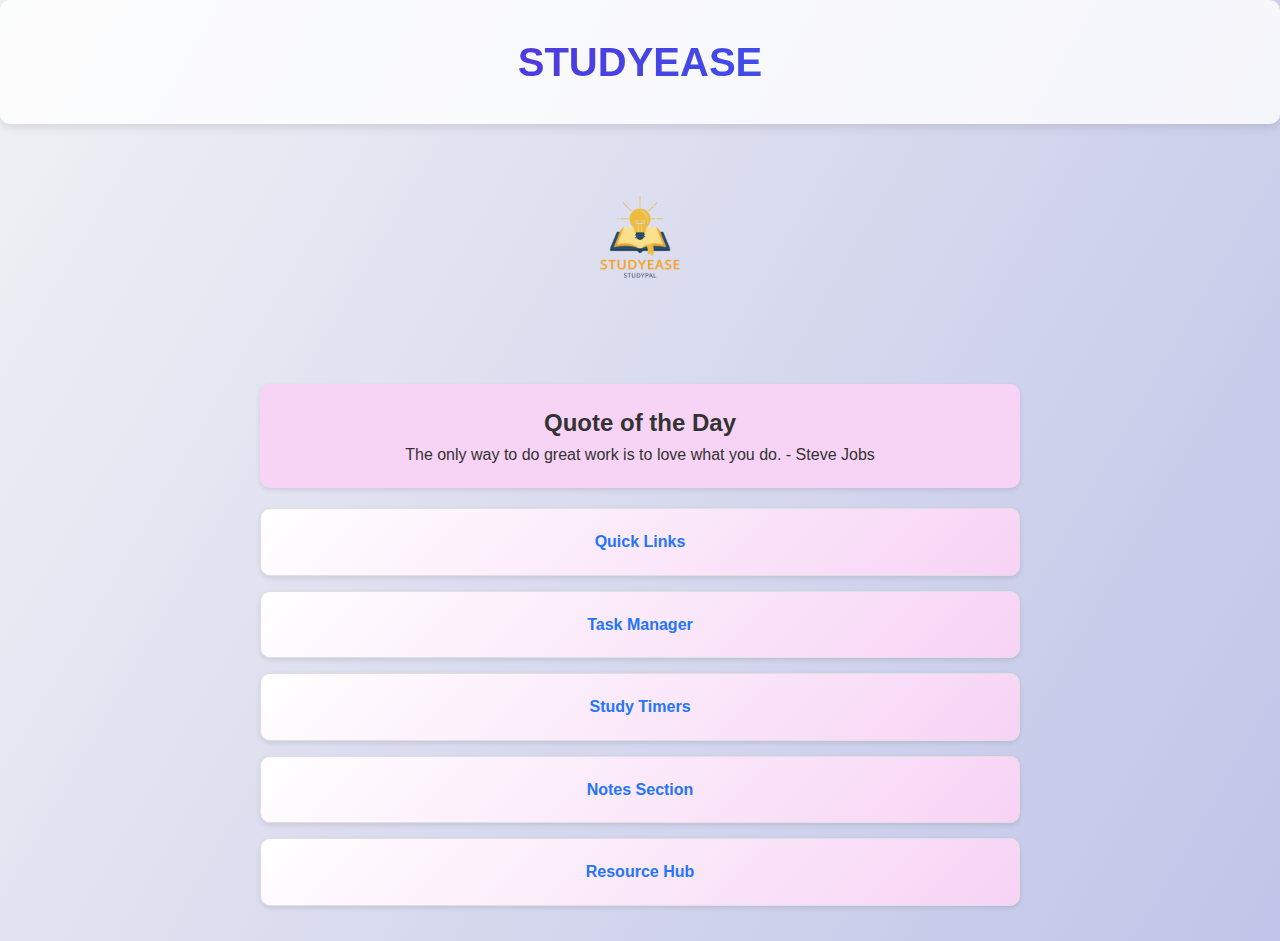
<file: index.html>
<!DOCTYPE html>
<html lang="en">

<head>
    <meta charset="UTF-8">
    <meta name="viewport" content="width=device-width, initial-scale=1.0">
    <link rel="stylesheet" href="index.css">
    <title>STUDYEASE</title>
</head>

<body>
    <header>
        <h1>STUDYEASE</h1>
    </header>
    <img src="logo.png" alt="Logo" class="logo">
    <main class="container">
        <div class="quote-box">
            <h2>Quote of the Day</h2>
            <p id="quote"></p> <!-- This is where the quote will be displayed -->
        </div>
        <div class="box box1">
            <a href="quick-links.html">Quick Links</a>
        </div>
        <div class="box box2">
            <a href="prioritization.html">Task Manager</a>
        </div>
        <div class="box box3">
            <a href="timer.html">Study Timers</a>
        </div>
        <div class="box box4">
            <a href="categorization.html">Notes Section</a>
        </div>
        <div class="box box5">
            <a href="document-storage.html">Resource Hub</a>
        </div>
    </main>
    <script src="quotes.js"></script> <!-- Link to the JavaScript file -->
</body>

</html>
</file>
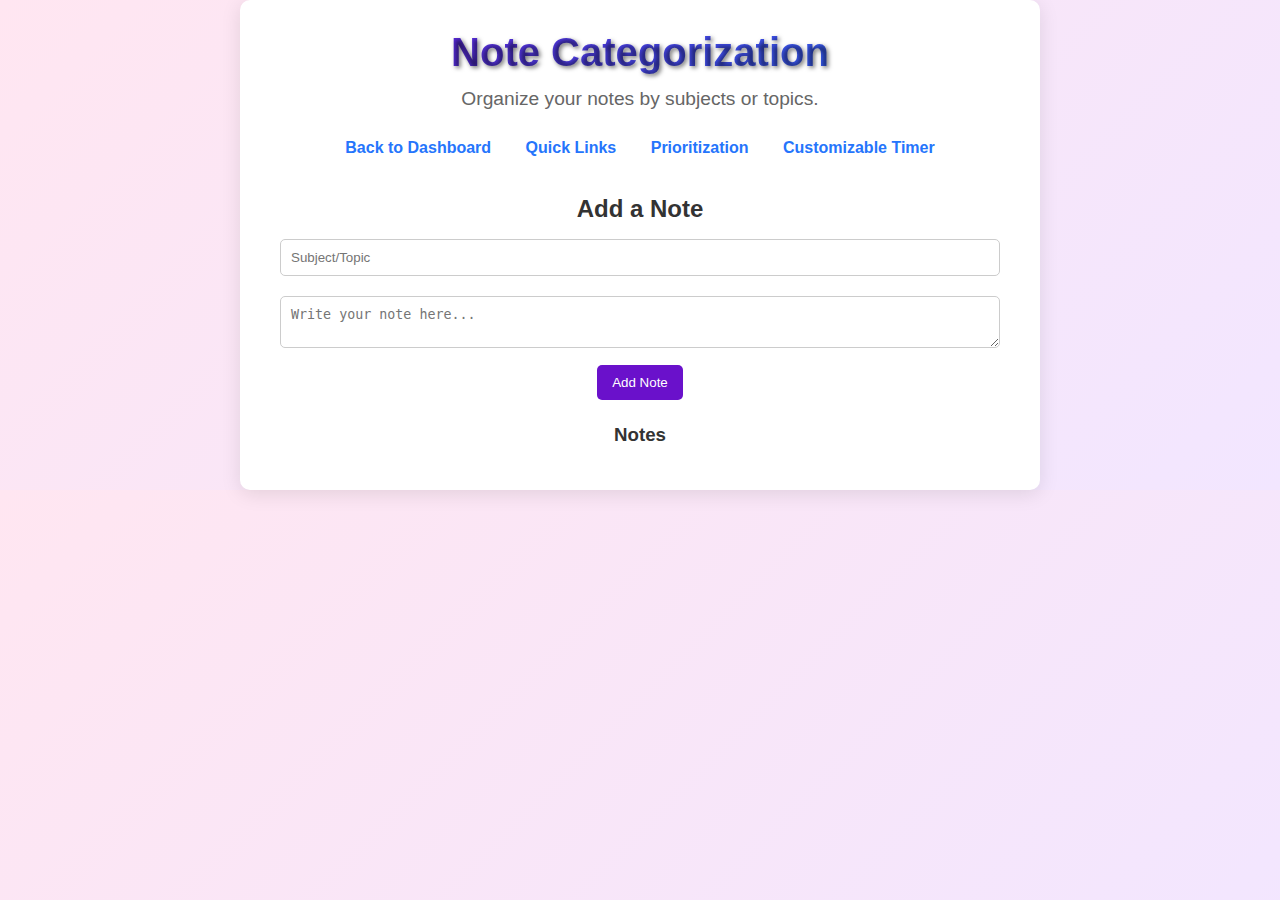
<file: categorization.html>
<!DOCTYPE html>
<html lang="en">
<head>
    <meta charset="UTF-8">
    <meta name="viewport" content="width=device-width, initial-scale=1.0">
    <title>Note Categorization</title>
    <link rel="stylesheet" href="categorization.css">
</head>
<body>
    <div class="container">
        <header>
            <h1>Note Categorization</h1>
            <p>Organize your notes by subjects or topics.</p>
            <nav>
                <a href="index.html">Back to Dashboard</a>
                <a href="quick-links.html">Quick Links</a>
                <a href="prioritization.html">Prioritization</a>
                <a href="timer.html">Customizable Timer</a>
            </nav>
        </header>
        <main>
            <section class="note-categorization">
                <h2>Add a Note</h2>
                <input type="text" id="subject-input" placeholder="Subject/Topic" />
                <textarea id="note-input" placeholder="Write your note here..."></textarea>
                <button id="add-note">Add Note</button>
                <h3>Notes</h3>
                <ul id="note-list"></ul>
            </section>
        </main>
    </div>
    <script src="categorization.js"></script>
</body>
</html>
</file>
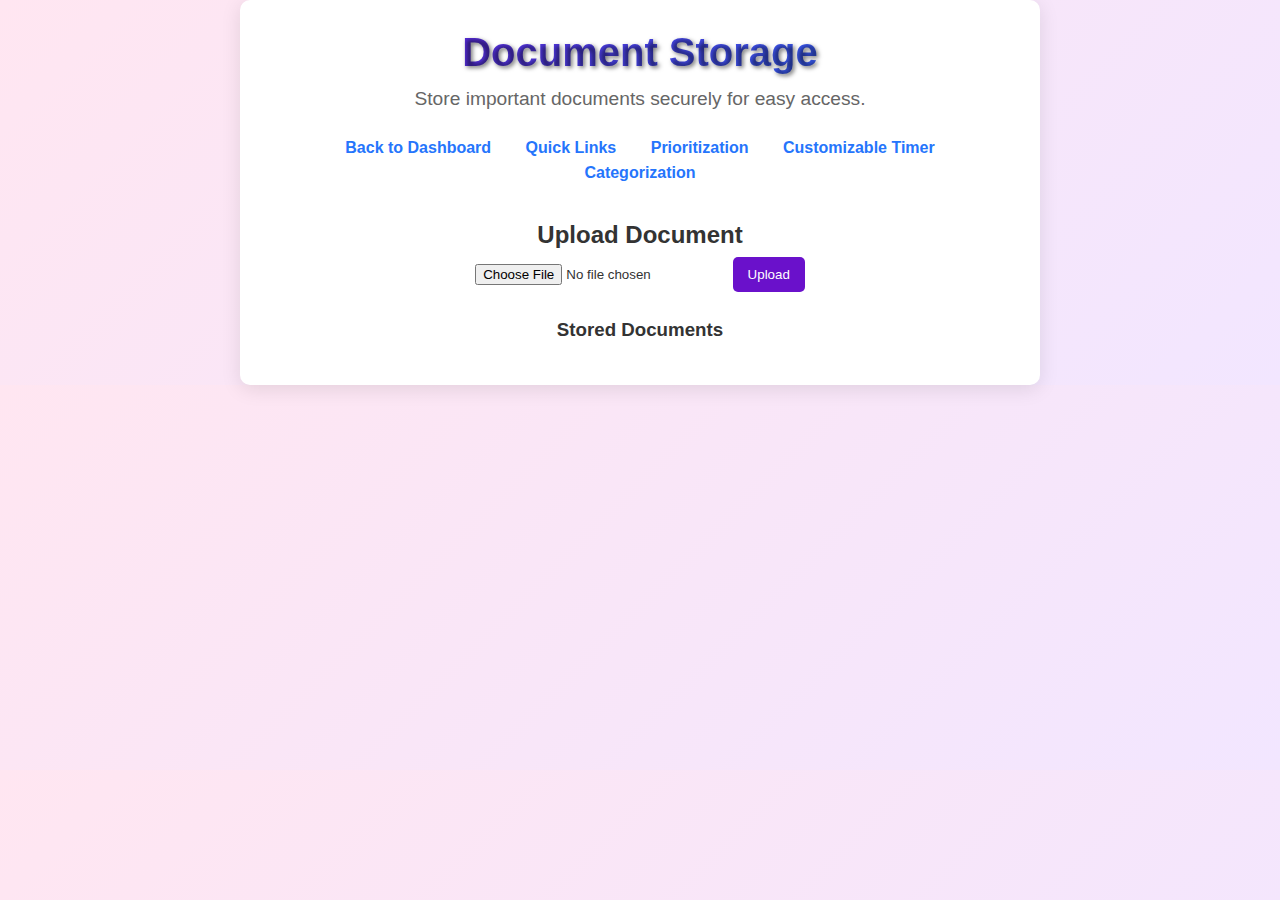
<file: document-storage.html>
<!DOCTYPE html>
<html lang="en">
<head>
    <meta charset="UTF-8">
    <meta name="viewport" content="width=device-width, initial-scale=1.0">
    <title>Document Storage</title>
    <link rel="stylesheet" href="document-storage.css">
</head>
<body>
    <div class="container">
        <header>
            <h1>Document Storage</h1>
            <p>Store important documents securely for easy access.</p>
            <nav>
                <a href="index.html">Back to Dashboard</a>
                <a href="quick-links.html">Quick Links</a>
                <a href="prioritization.html">Prioritization</a>
                <a href="timer.html">Customizable Timer</a>
                <a href="categorization.html">Categorization</a>
            </nav>
        </header>
        <main>
            <section class="document-upload">
                <h2>Upload Document</h2>
                <input type="file" id="file-input" accept=".pdf,.doc,.docx,.ppt,.pptx,.txt" />
                <button id="upload-button">Upload</button>
                <h3>Stored Documents</h3>
                <ul id="document-list"></ul>
            </section>
        </main>
    </div>
    <script src="document-storage.js"></script>
</body>
</html>
</file>
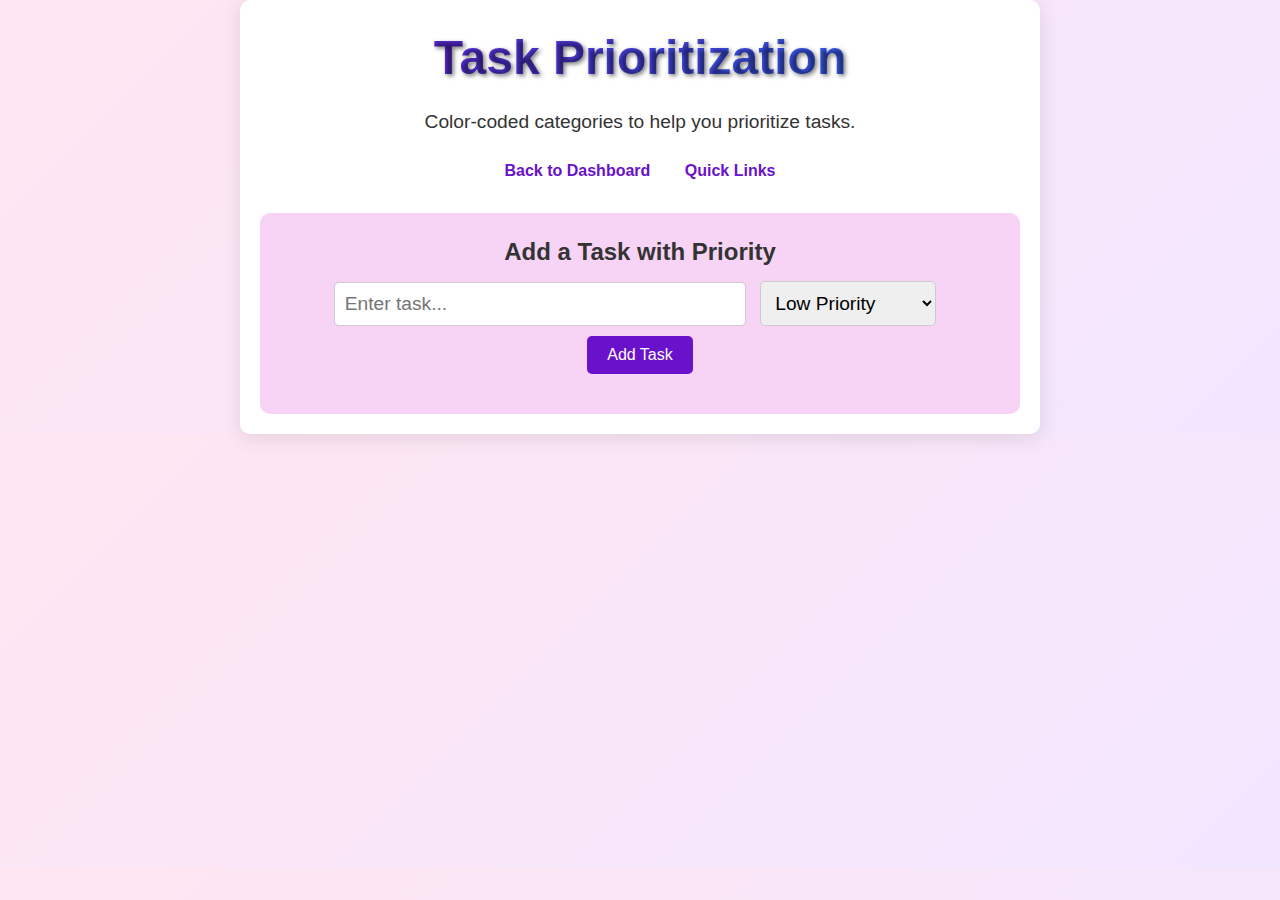
<file: prioritization.html>
<!DOCTYPE html>
<html lang="en">
<head>
    <meta charset="UTF-8">
    <meta name="viewport" content="width=device-width, initial-scale=1.0">
    <title>Task Prioritization</title>
    <link rel="stylesheet" href="prioritization.css">
</head>
<body>
    <div class="container">
        <header>
            <h1>Task Prioritization</h1>
            <p>Color-coded categories to help you prioritize tasks.</p>
            <nav>
                <a href="index.html">Back to Dashboard</a>
                <a href="quick-links.html">Quick Links</a>
            </nav>
        </header>
        <main>
            <section class="priority-tasks">
                <h2>Add a Task with Priority</h2>
                <input type="text" id="priority-task-input" placeholder="Enter task..." />
                <select id="priority-select">
                    <option value="low">Low Priority</option>
                    <option value="medium">Medium Priority</option>
                    <option value="high">High Priority</option>
                </select>
                <button id="add-priority-task">Add Task</button>
                <ul id="priority-task-list"></ul>
            </section>
        </main>
    </div>
    <script src="prioritization.js"></script>
</body>
</html>
</file>
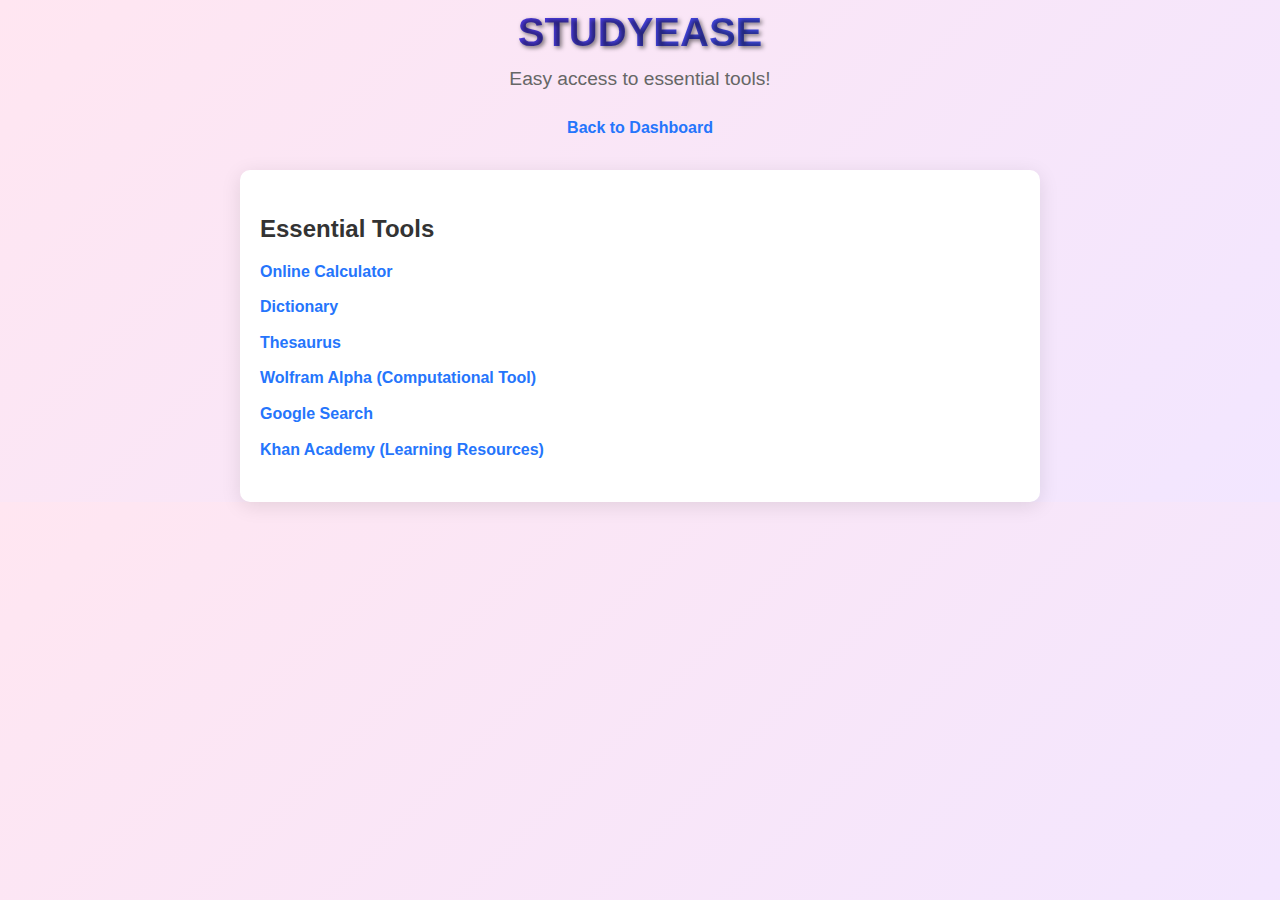
<file: quick-links.html>
<!DOCTYPE html>
<html lang="en">
<head>
    <meta charset="UTF-8">
    <meta name="viewport" content="width=device-width, initial-scale=1.0">
    <title>STUDYEASE - Quick Links</title>
    <link rel="stylesheet" href="quick-links.css">
</head>
<body>
    <header>
        <h1>STUDYEASE</h1>
        <p>Easy access to essential tools!</p>
        <nav>
            <a href="index.html">Back to Dashboard</a>
        </nav>
    </header>
    <div class="container">
        <main>
            <section class="links">
                <h2>Essential Tools</h2>
                <ul>
                    <li><a href="https://www.calculator.net/" target="_blank">Online Calculator</a></li>
                    <li><a href="https://www.dictionary.com/" target="_blank">Dictionary</a></li>
                    <li><a href="https://www.thesaurus.com/" target="_blank">Thesaurus</a></li>
                    <li><a href="https://www.wolframalpha.com/" target="_blank">Wolfram Alpha (Computational Tool)</a></li>
                    <li><a href="https://www.google.com" target="_blank">Google Search</a></li>
                    <li><a href="https://www.khanacademy.org/" target="_blank">Khan Academy (Learning Resources)</a></li>
                </ul>
            </section>
        </main>
    </div>
</body>
</html>
</file>
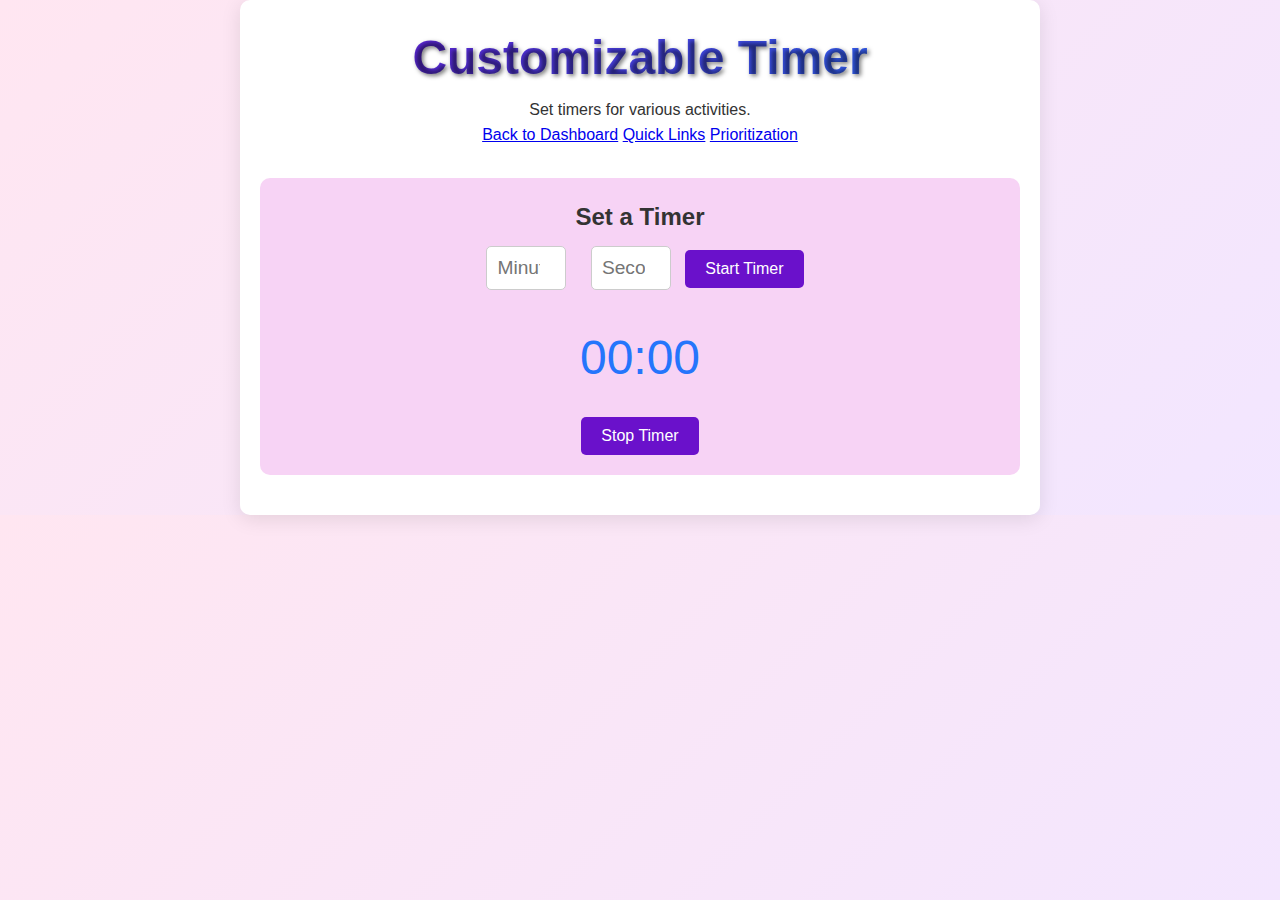
<file: timer.html>
<!DOCTYPE html>
<html lang="en">
<head>
    <meta charset="UTF-8">
    <meta name="viewport" content="width=device-width, initial-scale=1.0">
    <title>Customizable Timer</title>
    <link rel="stylesheet" href="timer.css">
</head>
<body>
    <div class="container">
        <header>
            <h1>Customizable Timer</h1>
            <p>Set timers for various activities.</p>
            <nav>
                <a href="index.html">Back to Dashboard</a>
                <a href="quick-links.html">Quick Links</a>
                <a href="prioritization.html">Prioritization</a>
            </nav>
        </header>
        <main>
            <section class="custom-timer">
                <h2>Set a Timer</h2>
                <input type="number" id="custom-minutes" placeholder="Minutes" min="0" />
                <input type="number" id="custom-seconds" placeholder="Seconds" min="0" />
                <button id="set-timer">Start Timer</button>
                <div id="custom-timer-display">00:00</div>
                <button id="stop-custom-timer">Stop Timer</button>
            </section>
        </main>
    </div>
    <script src="timer.js"></script>
</body>
</html>
</file>
<file: index.css>
/* Reset default styles */
* {
    box-sizing: border-box;
    margin: 0;
    padding: 0;
}

/* Body and background */
body {
    font-family: 'Helvetica Neue', 'Arial', sans-serif;
    background: linear-gradient(120deg, #f0f2f5, #c1c4e8);
    color: #333; /* Darker text color for better readability */
    line-height: 1.6;
}

/* Header styles */
header {
    text-align: center; /* Center header text */
    padding: 30px; /* Internal padding */
    background: rgba(255, 255, 255, 0.8); /* Light background with transparency */
    border-radius: 10px; /* Rounded corners */
    box-shadow: 0 4px 10px rgba(0, 0, 0, 0.1); /* Subtle shadow for depth */
    margin-bottom: 20px; /* Space below the header */
}

h1 {
    font-size: 2.5em; /* Large title font size */
    color: #6a11cb; /* Main title color */
    background: linear-gradient(135deg, #6a11cb, #2575fc); /* Gradient text */
    -webkit-background-clip: text; /* Clip background to text */
    -webkit-text-fill-color: transparent; /* Fill color with gradient */
}

/* Logo styles */
.logo {
    display: block; /* Center the logo */
    margin: 20px auto; /* Center logo and add space above and below */
    max-width: 200px; /* Maximum width for the logo */
}

/* Container styles */
.container {
    max-width: 800px; /* Maximum width for the main content */
    margin: auto; /* Center the container */
    padding: 20px; /* Internal padding */
}

/* Quote box styles */
.quote-box {
    background: #f7d3f5; /* Light background for quote box */
    padding: 20px; /* Padding inside the quote box */
    border-radius: 10px; /* Rounded corners */
    text-align: center; /* Center text */
    margin-bottom: 20px; /* Space below the quote box */
    box-shadow: 0 2px 5px rgba(0, 0, 0, 0.1); /* Shadow for depth */
}

/* Box styles */
.box {
    background: linear-gradient(135deg, #ffffff, #f7d3f5);
    border: 1px solid #e0e0e0; /* Light border color */
    border-radius: 10px; /* Rounded corners */
    margin: 15px 0; /* Space between boxes */
    padding: 20px; /* Internal padding */
    text-align: center; /* Center text */
    transition: transform 0.3s, box-shadow 0.3s; /* Smooth transitions */
    box-shadow: 0 2px 5px rgba(0, 0, 0, 0.1); /* Subtle shadow for depth */
}

.box:hover {
    transform: translateY(-5px); /* Lift effect on hover */
    box-shadow: 0 4px 15px rgba(0, 0, 0, 0.2); /* Deeper shadow on hover */
}

/* Links in boxes */
.box a {
    text-decoration: none; /* No underline */
    color: #2575fc; /* Link color */
    font-weight: bold; /* Bold links */
    transition: color 0.3s, text-shadow 0.3s; /* Smooth transition for hover effect */
}

.box a:hover {
    color: #6a11cb; /* Change color on hover */
    text-shadow: 0 0 5px rgba(0, 0, 0, 0.2); /* Shadow effect on hover */
}

/* Responsive adjustments */
@media (max-width: 600px) {
    h1 {
        font-size: 2em; /* Smaller title on small screens */
    }

    .logo {
        max-width: 150px; /* Adjust logo size for small screens */
    }

    .box {
        padding: 15px; /* Adjust padding in boxes for small screens */
    }

    .container {
        padding: 10px; /* Adjust container padding */
    }
}
</file>
<file: categorization.css>
/* Reset default styles */
* {
    box-sizing: border-box;
    margin: 0;
    padding: 0;
}

/* Body and background */
body {
    font-family: 'Arial', sans-serif;
    background: linear-gradient(135deg, #ffe6f1, #f2e6ff); /* Soft pink to lavender gradient */
    color: #333; /* Dark text color for contrast */
    line-height: 1.6;
}

/* Header styles */
header {
    text-align: center; /* Center header text */
    margin-bottom: 30px; /* Space below the header */
}

h1 {
    font-size: 2.5em; /* Large title font size */
    color: #6a11cb; /* Gradient title color */
    background: linear-gradient(135deg, #6a11cb, #2575fc); /* Gradient text */
    -webkit-background-clip: text; /* Ensure background clip is applied */
    -webkit-text-fill-color: transparent; /* Fill color with gradient */
    text-shadow: 2px 2px 4px rgba(0, 0, 0, 0.5); /* Add text shadow for visibility */
}

p {
    font-size: 1.2em; /* Subtitle font size */
    color: #666; /* Lighter color for subtitle */
}

/* Navigation styles */
nav {
    margin: 20px 0; /* Space around navigation */
}

nav a {
    text-decoration: none; /* No underline */
    color: #2575fc; /* Link color */
    font-weight: bold; /* Bold links */
    margin: 0 15px; /* Space between links */
    transition: color 0.3s; /* Smooth transition for hover effect */
}

nav a:hover {
    color: #6a11cb; /* Change color on hover */
}

/* Container styles */
.container {
    max-width: 800px; /* Maximum width for the main content */
    margin: auto; /* Center the container */
    padding: 20px; /* Internal padding */
    background: #ffffff; /* White background for the container */
    border-radius: 10px; /* Rounded corners */
    box-shadow: 0 4px 20px rgba(0, 0, 0, 0.1); /* Soft shadow for depth */
}

/* Note categorization styles */
.note-categorization {
    text-align: center; /* Center text */
}

.note-categorization input,
.note-categorization textarea {
    width: calc(100% - 40px); /* Full width with padding */
    margin: 10px 0; /* Space between input elements */
    padding: 10px; /* Internal padding */
    border: 1px solid #ccc; /* Border for input elements */
    border-radius: 5px; /* Rounded corners */
}

.note-categorization button {
    background-color: #6a11cb; /* Button background color */
    color: white; /* Button text color */
    padding: 10px 15px; /* Internal padding for button */
    border: none; /* Remove border */
    border-radius: 5px; /* Rounded corners */
    cursor: pointer; /* Pointer cursor for button */
    transition: background-color 0.3s; /* Smooth transition for hover effect */
}

.note-categorization button:hover {
    background-color: #2575fc; /* Change button background on hover */
}

/* Notes list styles */
.note-categorization h3 {
    margin: 20px 0; /* Space around notes heading */
}

#note-list {
    list-style-type: none; /* Remove default list styling */
    padding: 0; /* Remove default padding */
}

#note-list li {
    padding: 10px; /* Internal padding for list items */
    border-bottom: 1px solid #e0e0e0; /* Bottom border for list items */
}

#note-list li:last-child {
    border-bottom: none; /* Remove bottom border for last item */
}

/* Responsive adjustments */
@media (max-width: 600px) {
    h1 {
        font-size: 2em; /* Smaller title on small screens */
    }

    h2 {
        font-size: 1.5em; /* Adjust subsection title font size */
    }

    .note-categorization input,
    .note-categorization textarea {
        width: calc(100% - 20px); /* Adjust width for small screens */
    }
}
</file>
<file: document-storage.css>
/* Reset default styles */
* {
    box-sizing: border-box;
    margin: 0;
    padding: 0;
}

/* Body and background */
body {
    font-family: 'Arial', sans-serif;
    background: linear-gradient(135deg, #ffe6f1, #f2e6ff); /* Soft pink to lavender gradient */
    color: #333; /* Dark text color for contrast */
    line-height: 1.6;
}

/* Header styles */
header {
    text-align: center; /* Center header text */
    margin-bottom: 30px; /* Space below the header */
}

h1 {
    font-size: 2.5em; /* Large title font size */
    color: #6a11cb; /* Gradient title color */
    background: linear-gradient(135deg, #6a11cb, #2575fc); /* Gradient text */
    -webkit-background-clip: text; /* Ensure background clip is applied */
    -webkit-text-fill-color: transparent; /* Fill color with gradient */
    text-shadow: 2px 2px 4px rgba(0, 0, 0, 0.5); /* Add text shadow for visibility */
}

p {
    font-size: 1.2em; /* Subtitle font size */
    color: #666; /* Lighter color for subtitle */
}

/* Navigation styles */
nav {
    margin: 20px 0; /* Space around navigation */
}

nav a {
    text-decoration: none; /* No underline */
    color: #2575fc; /* Link color */
    font-weight: bold; /* Bold links */
    margin: 0 15px; /* Space between links */
    transition: color 0.3s; /* Smooth transition for hover effect */
}

nav a:hover {
    color: #6a11cb; /* Change color on hover */
}

/* Container styles */
.container {
    max-width: 800px; /* Maximum width for the main content */
    margin: auto; /* Center the container */
    padding: 20px; /* Internal padding */
    background: #ffffff; /* White background for the container */
    border-radius: 10px; /* Rounded corners */
    box-shadow: 0 4px 20px rgba(0, 0, 0, 0.1); /* Soft shadow for depth */
}

/* Document upload styles */
.document-upload {
    text-align: center; /* Center text */
}

.document-upload input[type="file"] {
    margin: 10px 0; /* Space around file input */
}

.document-upload button {
    background-color: #6a11cb; /* Button background color */
    color: white; /* Button text color */
    padding: 10px 15px; /* Internal padding for button */
    border: none; /* Remove border */
    border-radius: 5px; /* Rounded corners */
    cursor: pointer; /* Pointer cursor for button */
    transition: background-color 0.3s; /* Smooth transition for hover effect */
}

.document-upload button:hover {
    background-color: #2575fc; /* Change button background on hover */
}

/* Documents list styles */
.document-upload h3 {
    margin: 20px 0; /* Space around documents heading */
}

#document-list {
    list-style-type: none; /* Remove default list styling */
    padding: 0; /* Remove default padding */
}

#document-list li {
    padding: 10px; /* Internal padding for list items */
    border-bottom: 1px solid #e0e0e0; /* Bottom border for list items */
}

#document-list li:last-child {
    border-bottom: none; /* Remove bottom border for last item */
}

/* Responsive adjustments */
@media (max-width: 600px) {
    h1 {
        font-size: 2em; /* Smaller title on small screens */
    }

    h2 {
        font-size: 1.5em; /* Adjust subsection title font size */
    }

    .document-upload input[type="file"] {
        width: calc(100% - 40px); /* Full width with padding */
    }

    .document-upload button {
        width: 100%; /* Full width button on small screens */
    }
}
</file>
<file: prioritization.css>
/* Reset default styles */
* {
    box-sizing: border-box;
    margin: 0;
    padding: 0;
}

/* Body and background */
body {
    font-family: 'Arial', sans-serif;
    background: linear-gradient(135deg, #ffe6f1, #f2e6ff); /* Soft pink to lavender gradient */
    color: #333; /* Dark text color for contrast */
    line-height: 1.6;
}

/* Header styles */
header {
    text-align: center; /* Center header text */
    margin-bottom: 30px; /* Space below the header */
}

h1 {
    font-size: 3em; /* Large title font size */
    color: #6a11cb; /* Title color */
    background: linear-gradient(135deg, #6a11cb, #2575fc); /* Gradient text */
    -webkit-background-clip: text; /* Ensure background clip is applied */
    -webkit-text-fill-color: transparent; /* Fill color with gradient */
    text-shadow: 2px 2px 4px rgba(0, 0, 0, 0.5); /* Add text shadow for visibility */
}

p {
    font-size: 1.2em; /* Font size for paragraph */
    margin: 10px 0; /* Space around paragraph */
}

/* Navigation styles */
nav {
    margin-top: 20px; /* Space above navigation */
}

nav a {
    margin: 0 15px; /* Space around links */
    color: #6a11cb; /* Link color */
    text-decoration: none; /* Remove underline */
    font-weight: bold; /* Bold links */
}

nav a:hover {
    color: #2575fc; /* Change color on hover */
}

/* Container styles */
.container {
    max-width: 800px; /* Maximum width for the main content */
    margin: auto; /* Center the container */
    padding: 20px; /* Internal padding */
    background: #ffffff; /* White background for the container */
    border-radius: 10px; /* Rounded corners */
    box-shadow: 0 4px 20px rgba(0, 0, 0, 0.1); /* Soft shadow for depth */
}

/* Main section styles */
main {
    text-align: center; /* Center the content */
}

/* Priority tasks section styles */
.priority-tasks {
    background: #f7d3f5; /* Light background for priority section */
    padding: 20px; /* Padding inside the section */
    border-radius: 10px; /* Rounded corners */
}

/* Input styles */
input[type="text"] {
    width: calc(60% - 20px); /* Adjust width to accommodate margins */
    padding: 10px; /* Internal padding */
    border: 1px solid #ccc; /* Light border */
    border-radius: 5px; /* Rounded corners */
    margin: 10px 10px 10px 0; /* Space around input */
    font-size: 1.2em; /* Larger font size */
}

select {
    padding: 10px; /* Internal padding */
    border: 1px solid #ccc; /* Light border */
    border-radius: 5px; /* Rounded corners */
    font-size: 1.2em; /* Larger font size */
    margin-right: 10px; /* Space between select and button */
}

/* Button styles */
button {
    padding: 10px 20px; /* Internal padding */
    border: none; /* No border */
    border-radius: 5px; /* Rounded corners */
    background: #6a11cb; /* Background color */
    color: #ffffff; /* White text color */
    font-size: 1em; /* Font size */
    cursor: pointer; /* Pointer cursor on hover */
    transition: background 0.3s, transform 0.3s; /* Smooth transitions */
}

button:hover {
    background: #2575fc; /* Change background on hover */
    transform: translateY(-2px); /* Lift effect on hover */
}

/* Task list styles */
ul {
    list-style-type: none; /* Remove default list style */
    padding: 0; /* Remove padding */
    margin-top: 20px; /* Space above the list */
}

li {
    background: #f2e6ff; /* Light lavender background for tasks */
    padding: 10px; /* Padding for tasks */
    border-radius: 5px; /* Rounded corners */
    margin: 5px 0; /* Space between tasks */
}

/* Responsive adjustments */
@media (max-width: 600px) {
    h1 {
        font-size: 2.5em; /* Smaller title on small screens */
    }

    input[type="text"] {
        width: calc(80% - 20px); /* Adjust input width for small screens */
    }

    select {
        width: calc(20% - 20px); /* Adjust select width for small screens */
    }
}
</file>
<file: quick-links.css>
/* Reset default styles */
* {
    box-sizing: border-box;
    margin: 0;
    padding: 0;
}

/* Body and background */
body {
    font-family: 'Arial', sans-serif;
    background: linear-gradient(135deg, #ffe6f1, #f2e6ff); /* Soft pink to lavender gradient */
    color: #333; /* Dark text color for contrast */
    line-height: 1.6;
}

/* Header styles */
header {
    text-align: center; /* Center header text */
    margin-bottom: 30px; /* Space below the header */
}

h1 {
    font-size: 2.5em; /* Large title font size */
    color: #6a11cb; /* Gradient title color */
    background: linear-gradient(135deg, #6a11cb, #2575fc); /* Gradient text */
    -webkit-background-clip: text; /* Ensure background clip is applied */
    -webkit-text-fill-color: transparent; /* Fill color with gradient */
    text-shadow: 2px 2px 4px rgba(0, 0, 0, 0.5); /* Add text shadow for visibility */
}

p {
    font-size: 1.2em; /* Subtitle font size */
    color: #666; /* Lighter color for subtitle */
}

/* Navigation styles */
nav {
    margin: 20px 0; /* Space around navigation */
}

nav a {
    text-decoration: none; /* No underline */
    color: #2575fc; /* Link color */
    font-weight: bold; /* Bold links */
    transition: color 0.3s; /* Smooth transition for hover effect */
}

nav a:hover {
    color: #6a11cb; /* Change color on hover */
}

/* Container styles */
.container {
    max-width: 800px; /* Maximum width for the main content */
    margin: auto; /* Center the container */
    padding: 20px; /* Internal padding */
    background: #ffffff; /* White background for the container */
    border-radius: 10px; /* Rounded corners */
    box-shadow: 0 4px 20px rgba(0, 0, 0, 0.1); /* Soft shadow for depth */
}

/* Links section styles */
.links {
    margin: 20px 0; /* Space around links section */
}

/* Box styles */
.links ul {
    list-style-type: none; /* Remove default list styling */
    padding: 0; /* Remove default padding */
}

.links li {
    margin: 10px 0; /* Space between list items */
}

.links a {
    text-decoration: none; /* No underline */
    color: #2575fc; /* Link color */
    font-weight: bold; /* Bold links */
    transition: color 0.3s, text-shadow 0.3s; /* Smooth transition for hover effect */
}

.links a:hover {
    color: #6a11cb; /* Change color on hover */
    text-shadow: 0 0 5px rgba(0, 0, 0, 0.2); /* Shadow effect on hover */
}

/* Responsive adjustments */
@media (max-width: 600px) {
    h1 {
        font-size: 2em; /* Smaller title on small screens */
    }

    h2 {
        font-size: 1.5em; /* Adjust subsection title font size */
    }

    .links li {
        margin: 5px 0; /* Adjust space between list items for small screens */
    }
}
</file>
<file: timer.css>
/* Reset default styles */
* {
    box-sizing: border-box;
    margin: 0;
    padding: 0;
}

/* Body and background */
body {
    font-family: 'Arial', sans-serif;
    background: linear-gradient(135deg, #ffe6f1, #f2e6ff); /* Soft pink to lavender gradient */
    color: #333; /* Dark text color for contrast */
    line-height: 1.6;
}

/* Header styles */
header {
    text-align: center; /* Center header text */
    margin-bottom: 30px; /* Space below the header */
}

h1 {
    font-size: 3em; /* Large title font size */
    color: #6a11cb; /* Gradient title color */
    background: linear-gradient(135deg, #6a11cb, #2575fc); /* Gradient text */
    -webkit-background-clip: text; /* Ensure background clip is applied */
    -webkit-text-fill-color: transparent; /* Fill color with gradient */
    text-shadow: 2px 2px 4px rgba(0, 0, 0, 0.5); /* Add text shadow for visibility */
}

/* Container styles */
.container {
    max-width: 800px; /* Maximum width for the main content */
    margin: auto; /* Center the container */
    padding: 20px; /* Internal padding */
    background: #ffffff; /* White background for the container */
    border-radius: 10px; /* Rounded corners */
    box-shadow: 0 4px 20px rgba(0, 0, 0, 0.1); /* Soft shadow for depth */
}

/* Main section styles */
main {
    text-align: center; /* Center the content */
}

/* Custom timer styles */
.custom-timer {
    background: #f7d3f5; /* Light background for timer section */
    padding: 20px; /* Padding inside the timer section */
    border-radius: 10px; /* Rounded corners */
    margin-bottom: 20px; /* Space below the timer section */
}

/* Timer input styles */
input[type="number"] {
    width: 80px; /* Fixed width for input fields */
    padding: 10px; /* Internal padding */
    border: 1px solid #ccc; /* Light border */
    border-radius: 5px; /* Rounded corners */
    margin: 10px; /* Space around inputs */
    font-size: 1.2em; /* Larger font size */
}

/* Timer display styles */
#custom-timer-display {
    font-size: 3em; /* Large font for timer display */
    margin: 20px 0; /* Space above and below display */
    color: #2575fc; /* Timer display color */
}

/* Button styles */
button {
    padding: 10px 20px; /* Internal padding */
    border: none; /* No border */
    border-radius: 5px; /* Rounded corners */
    background: #6a11cb; /* Background color */
    color: #ffffff; /* White text color */
    font-size: 1em; /* Font size */
    cursor: pointer; /* Pointer cursor on hover */
    transition: background 0.3s, transform 0.3s; /* Smooth transitions */
}

button:hover {
    background: #2575fc; /* Change background on hover */
    transform: translateY(-2px); /* Lift effect on hover */
}

/* Responsive adjustments */
@media (max-width: 600px) {
    h1 {
        font-size: 2.5em; /* Smaller title on small screens */
    }

    input[type="number"] {
        width: 60px; /* Adjust input width for small screens */
    }
}
</file>
